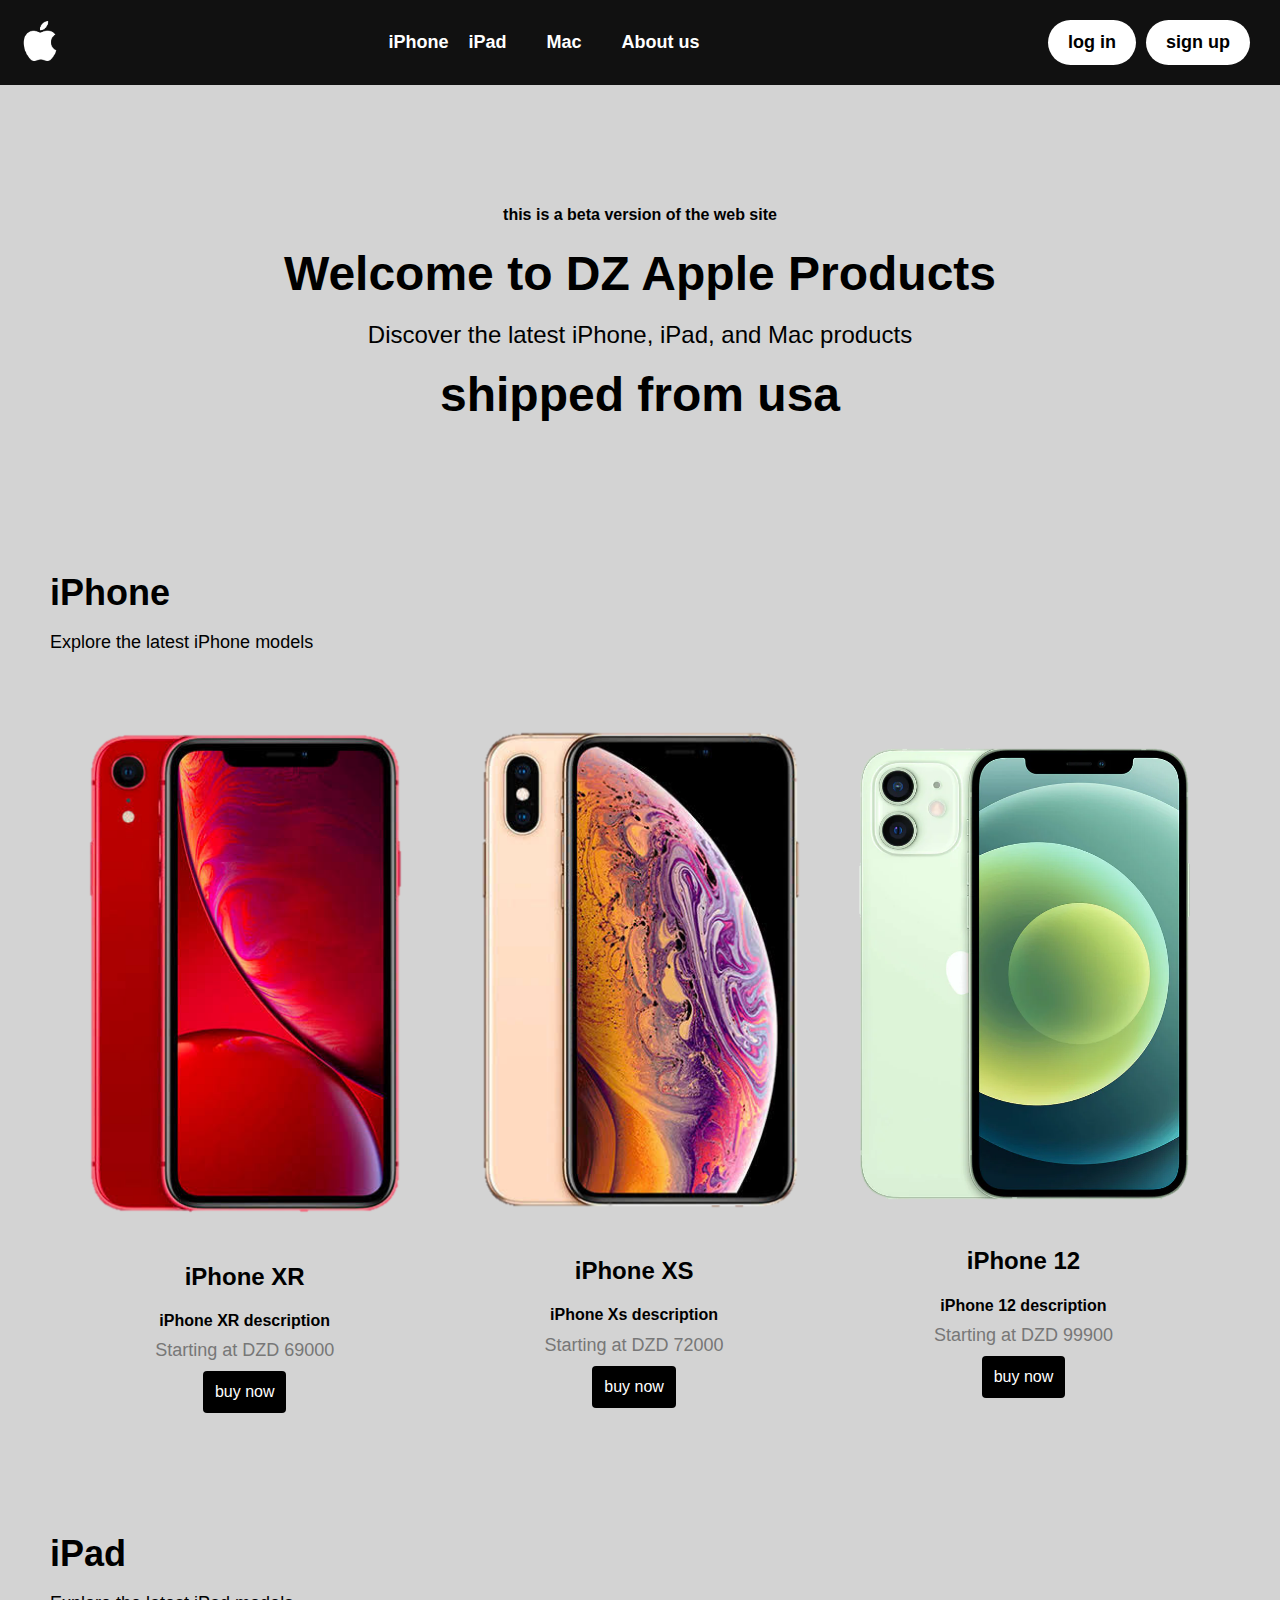
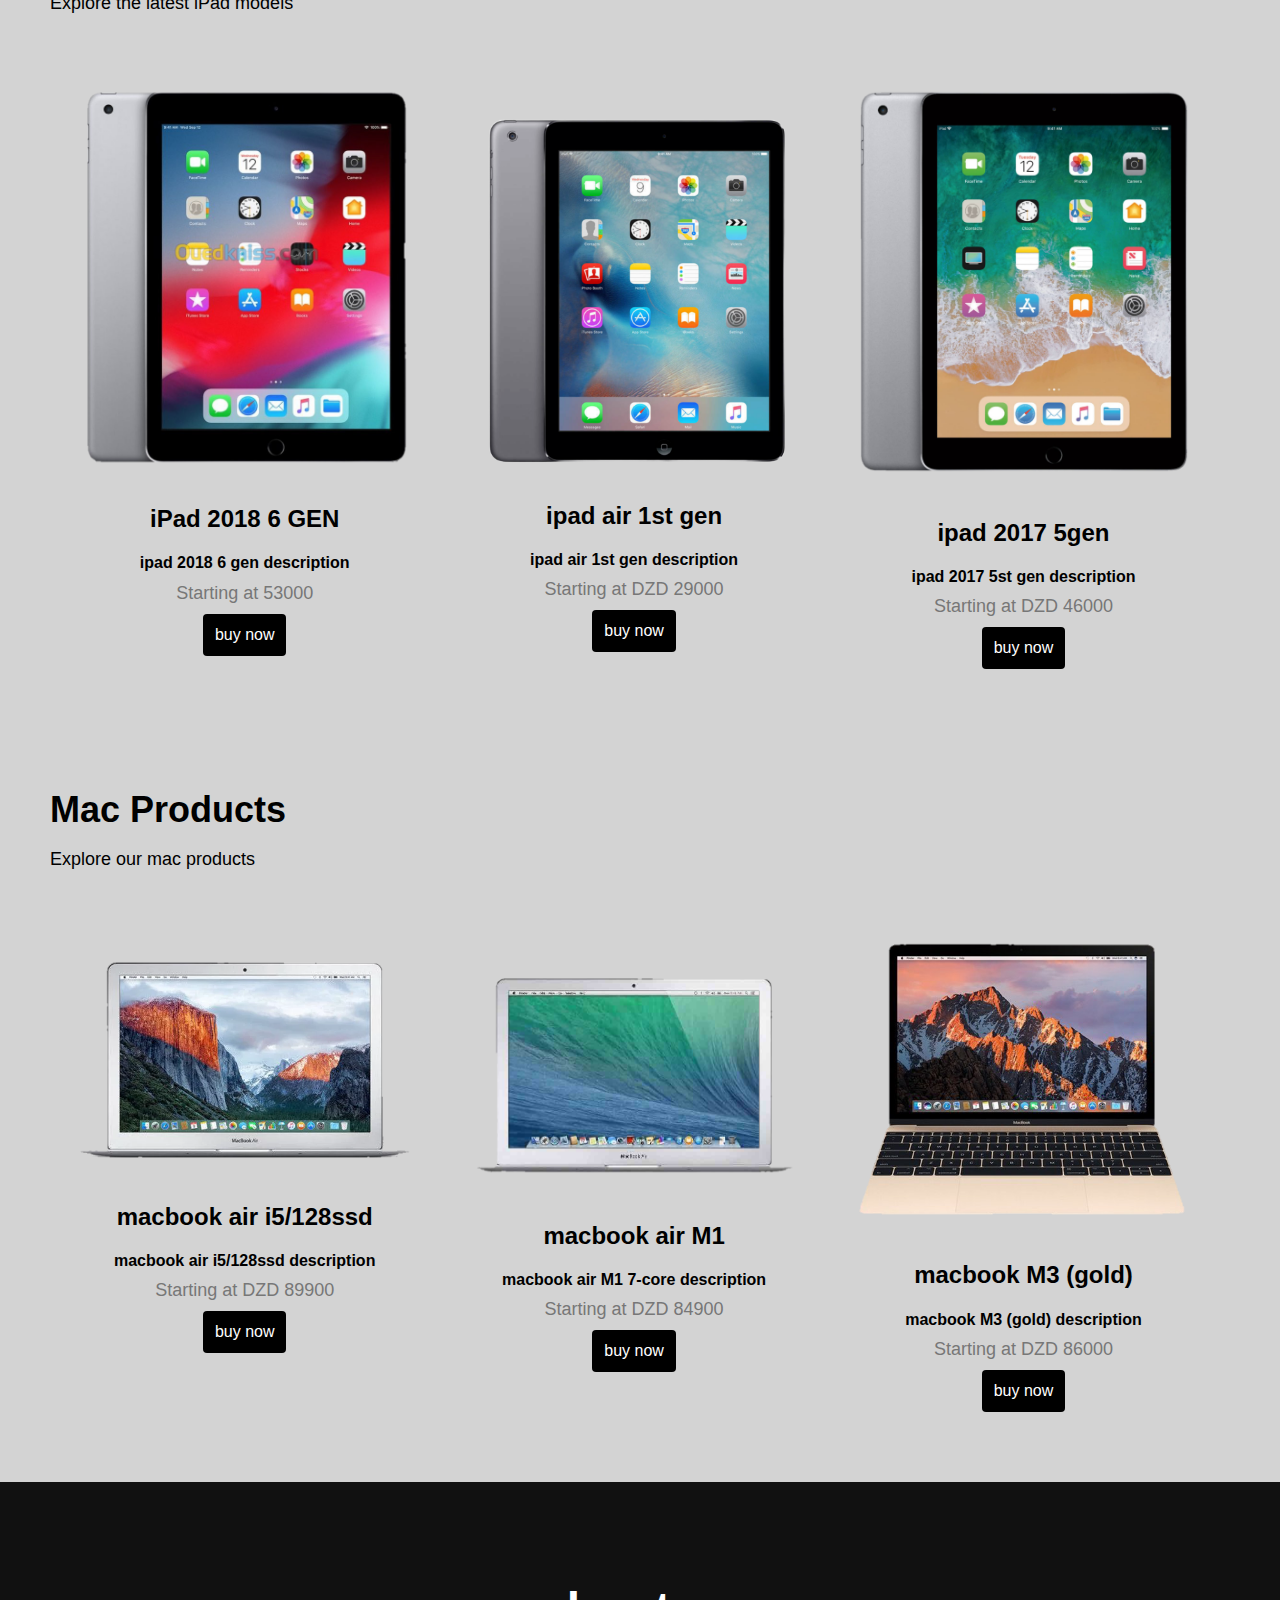
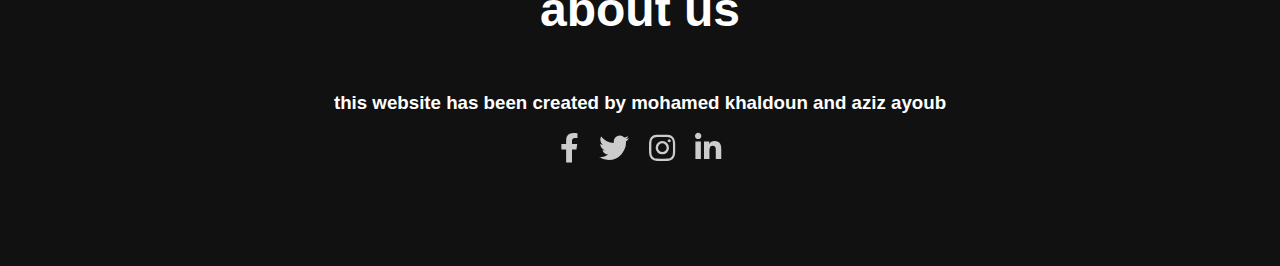
<file: index.html>
<!DOCTYPE html>
<html lang="en">

<head>
  <meta name="color-scheme" content="light">
  <meta charset="UTF-8">
  <meta name="viewport" content="width=device-width, initial-scale=1.0">
  <title>Apple Products</title>
  <script src="C:\Users\mohamed pc\Desktop\New folder (2)\script.js"></script>
  <link rel="stylesheet" href="cssfile.css">
  
  <link rel="stylesheet" href="https://cdnjs.cloudflare.com/ajax/libs/font-awesome/5.15.2/css/all.min.css">

</head>

<body>
  <body>
  <header>
    <a href="#">
      <img src="R.png" alt="Apple logo">
    </a>
    <nav>
      <ul>
        <li><a href="#section1">iPhone</a></li>
        <li><a href="#section2">iPad</a><li>
          <li><a href="#section3">Mac</a><li>
            <li><a href="#section4">About us</a><li>
      </ul>
    </nav>
    <div>
      <button class="explore"><a href="login.html" style="color: #000;">log in</a></button>
      <button class="explore"><a href="sign up.html" style="color: #000;">sign up</a></button>
    </div>
  </header>
  <main>
    <section class="hero">
      <h4>this is a beta version of the web site </h4>
      <h1>Welcome to DZ Apple Products</h1>
      <p>Discover the latest iPhone, iPad, and Mac products</p>
      <br>
      <h1>shipped from usa</h1>
    </section>
    <section id="section1">
    <section class="category">
      
      <h2>iPhone</h2>
      <p>Explore the latest iPhone models</p>
      <ul>
        <li>
          <a href="#">
            <img src="xr.png"
              alt="iPhone XR">
            <h3>iPhone XR</h3>
            <h4>iPhone XR description</h4>
            <p>Starting at DZD 69000</p>
            <button class="buy"><a href="index2.html">buy now</a></button>
          </a>
        </li>
        <li>
          <a href="#">
            <img src="xs.png"
              alt="iPhone XS">
            <h3>iPhone XS</h3>
            <h4>iPhone Xs description</h4>
            <p>Starting at DZD 72000</p>
            <button class="buy"><a href="iphone xs.html">buy now</a></button>
          </a>
        </li>
        <li>
          <a href="#">
            <br>
            <img src="12.png"
              alt="iPhone 12">
            <h3>iPhone 12</h3>
            <h4>iPhone 12 description</h4>
            <p>Starting at DZD 99900</p>
            <button class="buy"><a href="iphone 12.html">buy now</a></button>
          </a>
        </li>
      </ul>
    </section>
  </section>
  <section id="section2">
    <section class="category">
      <h2>iPad</h2>
      <p>Explore the latest iPad models</p>
      <ul>
        <li>
          <a href="#">
            <img src="ipad 6.png"
              alt="iPad 2018 6 GEN">
            <h3>iPad 2018 6 GEN</h3>
            <h4>ipad 2018 6 gen description</h4>
            <p>Starting at 53000</p>
            <button class="buy"><a href="ipad 2018.html">buy now</a></button>
          </a>
        </li>
       <li>
          <a href="#">
              <br>
              <br>

            <img src="ipad 1.png"
              alt="ipad air 1st gen ">
            <h3>ipad air 1st gen</h3>
            <h4>ipad air 1st gen description</h4>
            <p>Starting at DZD 29000</p>
            <button class="buy"><a href="ipad 1.html">buy now</a></button>
          </a>
        </li>
           <li>
          <a href="#">
            <img src="ipad 5.png"
              alt="ipad 2017 5st gen ">
            <h3>ipad 2017 5gen</h3>
            <h4>ipad 2017 5st gen description</h4>
            <p>Starting at DZD 46000</p>
            <button class="buy"><a href="ipad 5.html">buy now</a></button>
          </a>
        </li>
      </ul>
    </section>
  </section>
  <section id="section3">
<section class="category">
      <h2>Mac Products</h2>
      <p>Explore our mac products</p>
      <ul>
        <li>
          <a href="#">
            <br>
            
            <img src="mac1.png"
              alt="macbook air i5/128ssd">
            <h3>macbook air i5/128ssd</h3>
            <h4>macbook air i5/128ssd description</h4>
            <p>Starting at DZD 89900</p>
            <button class="buy"><a href="mac 1.html">buy now</a></button>
          </a>
        </li>
        <li>
          <a href="#">
            <br>
            <br>
            <img src="mac2.png"
              alt="macbook air i7 2.2GHz">
            <h3>macbook air M1</h3>
            <h4>macbook air M1 7-core description</h4>
            <p>Starting at DZD 84900</p>
            <button class="buy"><a href="mac 2.html">buy now</a></button>
          </a>
        </li>
        <li>
          <a href="#">
            <img src="mac3.png"
              alt="macbook M3 (gold)">
            <h3>macbook M3 (gold)</h3>
            <h4>macbook M3 (gold) description</h4>
            <p>Starting at DZD 86000</p>
            <button class="buy"><a href="mac 3.html">buy now</a></button>
          </a>
        </li>
      </ul>
    </section>
  </section>
    <section id="section4">
      <footer>
      <section class="hero" style="color :white;">
      <h1>about us</h1>
      <br>
      <br>
      <h3>this website has been created by mohamed khaldoun and aziz ayoub</h3>



      
    <div class="social-icons" style="filter: invert(1);">
      <a href="https://www.facebook.com" class="social-icon"><i class="fab fa-facebook-f"></i></a>
      <a href="https://www.twitter.com" class="social-icon"><i class="fab fa-twitter"></i></a>
      <a href="https://www.instagram.com" class="social-icon"><i class="fab fa-instagram"></i></a>
      <a href="https://www.linkedin.com" class="social-icon"><i class="fab fa-linkedin-in"></i></a>
  </div></section>
</footer>
    </section>
    </main>
  

          </body>
</html>
</file>
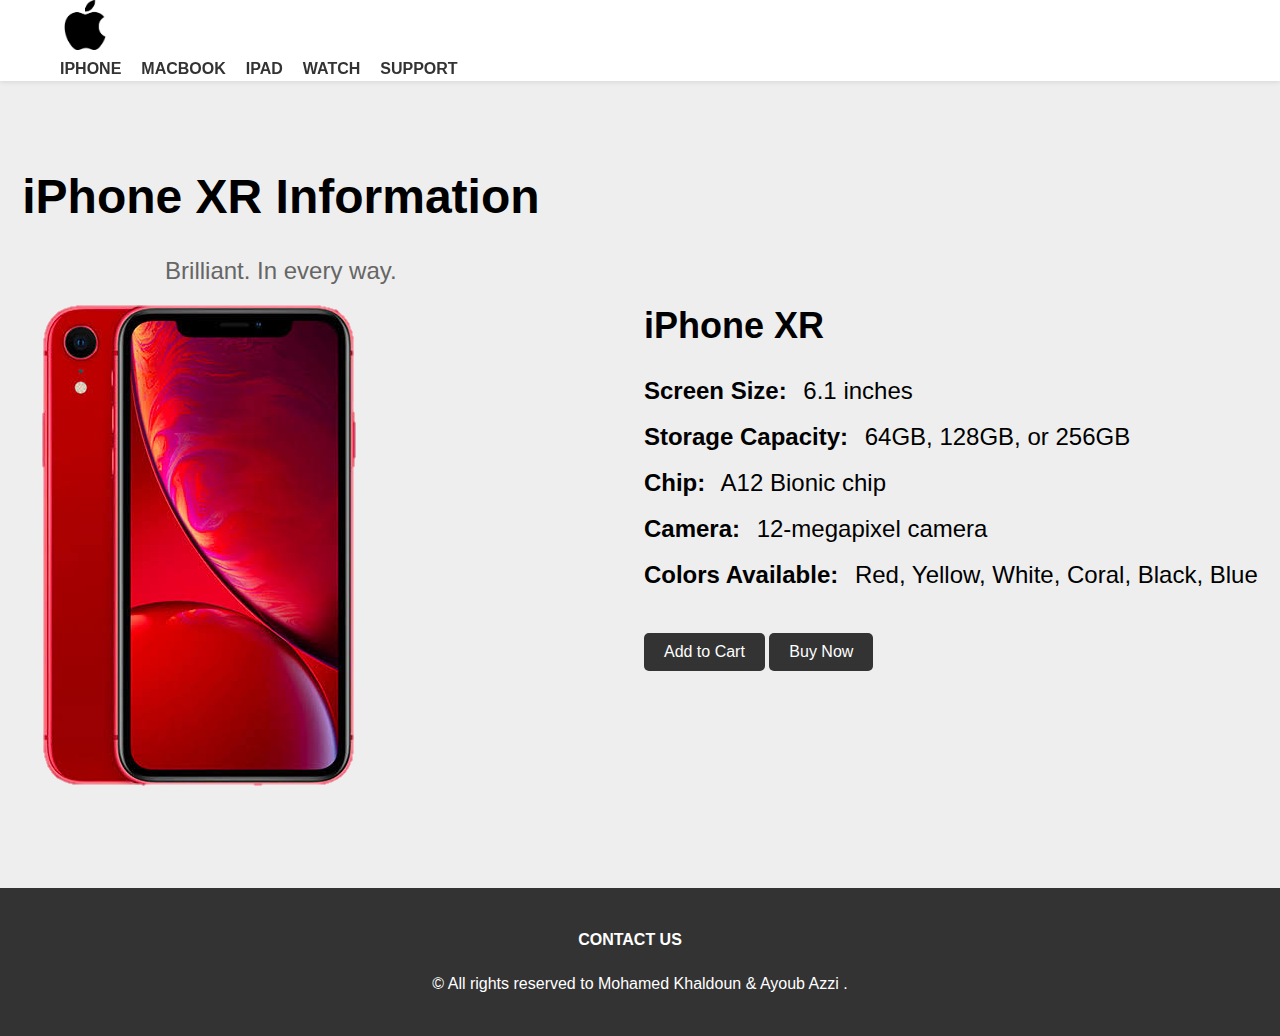
<file: index2.html>
<!DOCTYPE html>
<html lang="en">
<head>
	<meta charset="UTF-8">
	<meta name="viewport" content="width=device-width, initial-scale=1.0">
	<title>iPhone XR Information</title>
	<link rel="stylesheet" href="index3.css">
</head>
<body>
	<header>
		<div class="container">
			<div class="logo">
				<img src="R.png" alt="Apple logo" style="filter: invert(1);">
			</div>
			<nav>
				<ul>
					<li><a href="#">iPhone</a></li>
					<li><a href="#">MacBook</a></li>
					<li><a href="#">iPad</a></li>
					<li><a href="#">Watch</a></li>
					<li><a href="#">Support</a></li>
				</ul>
			</nav>
		</div>
	</header>

	<main>
		<section class="hero">
			<div class="container">
				<div class="hero-text">
					<h1>iPhone XR Information</h1>
					<p>Brilliant. In every way.</p>
				</div>
				<div class="hero-image">
					<img src="xr.png" alt="iPhone XR">
				</div>
			</div>
		

		
			<div class="container">
				<div class="specs-text">
					<h2>iPhone XR</h2>
					<ul>
						<li><span>Screen Size:</span> 6.1 inches</li>
						<li><span>Storage Capacity:</span> 64GB, 128GB, or 256GB</li>
						<li><span>Chip:</span> A12 Bionic chip</li>
						<li><span>Camera:</span> 12-megapixel camera</li>
						<li><span>Colors Available:</span> Red, Yellow, White, Coral, Black, Blue</li>
					</ul>
					<div class="button-container">
						<button>Add to Cart</button>
						<button>Buy Now</button>
					</div>
				</div>
				
			</div>
		</section>
	</main>

	<footer>
		<div class="container">
			<nav>
				<ul>
					<li><a href="#">Contact Us</a></li>
				</ul>
			</nav>
			<p>&copy; All rights reserved to Mohamed  Khaldoun & 	Ayoub Azzi .</p>
		</div>
	</footer>
</body>
</html>
</file>
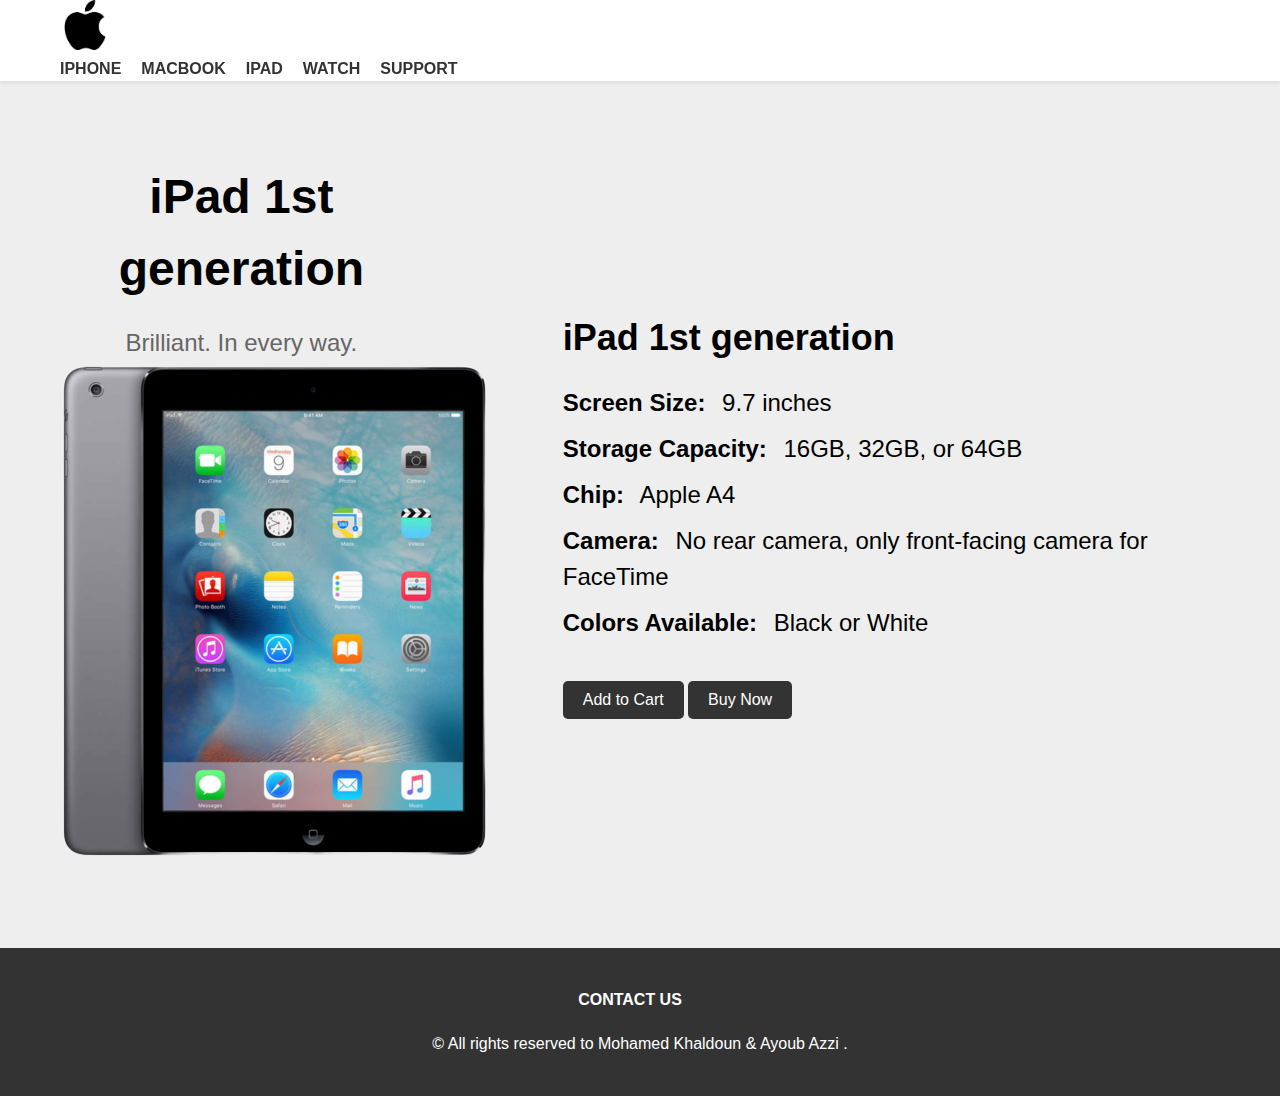
<file: ipad 1.html>
<!DOCTYPE html>
<html lang="en">
<head>
	<meta charset="UTF-8">
	<meta name="viewport" content="width=device-width, initial-scale=1.0">
	<title>iPhone 12 Information</title>
	<link rel="stylesheet" href="index3.css">
</head>
<body>
	<header>
		<div class="container">
			<div class="logo">
				<img src="R.png" alt="Apple logo" style="filter: invert(1);">
			</div>
			<nav>
				<ul>
					<li><a href="#">iPhone</a></li>
					<li><a href="#">MacBook</a></li>
					<li><a href="#">iPad</a></li>
					<li><a href="#">Watch</a></li>
					<li><a href="#">Support</a></li>
				</ul>
			</nav>
		</div>
	</header>

	<main>
		<section class="hero">
			<div class="container">
				<div class="hero-text">
					<h1>iPad 1st generation</h1>
					<p>Brilliant. In every way.</p>
				</div>
				<div class="hero-image">
					<img src="ipad 1.png" alt="iPhone XR">
				</div>
			</div>
		

		
			<div class="container">
				<div class="specs-text">
					<h2>iPad 1st generation</h2>
			<ul>
				<li><span>Screen Size:</span> 9.7 inches</li>
				<li><span>Storage Capacity:</span> 16GB, 32GB, or 64GB</li>
				<li><span>Chip:</span> Apple A4</li>
				<li><span>Camera:</span> No rear camera, only front-facing camera for FaceTime</li>
				<li><span>Colors Available:</span> Black or White</li>
			</ul>
					<div class="button-container">
						<button>Add to Cart</button>
						<button>Buy Now</button>
					</div>
				</div>
				
			</div>
		</section>
	</main>

	<footer>
		<div class="container">
			<nav>
				<ul>
					<li><a href="#">Contact Us</a></li>
				</ul>
			</nav>
			<p>&copy; All rights reserved to Mohamed  Khaldoun & 	Ayoub Azzi .</p>
		</div>
	</footer>
</body>
</html>
</file>
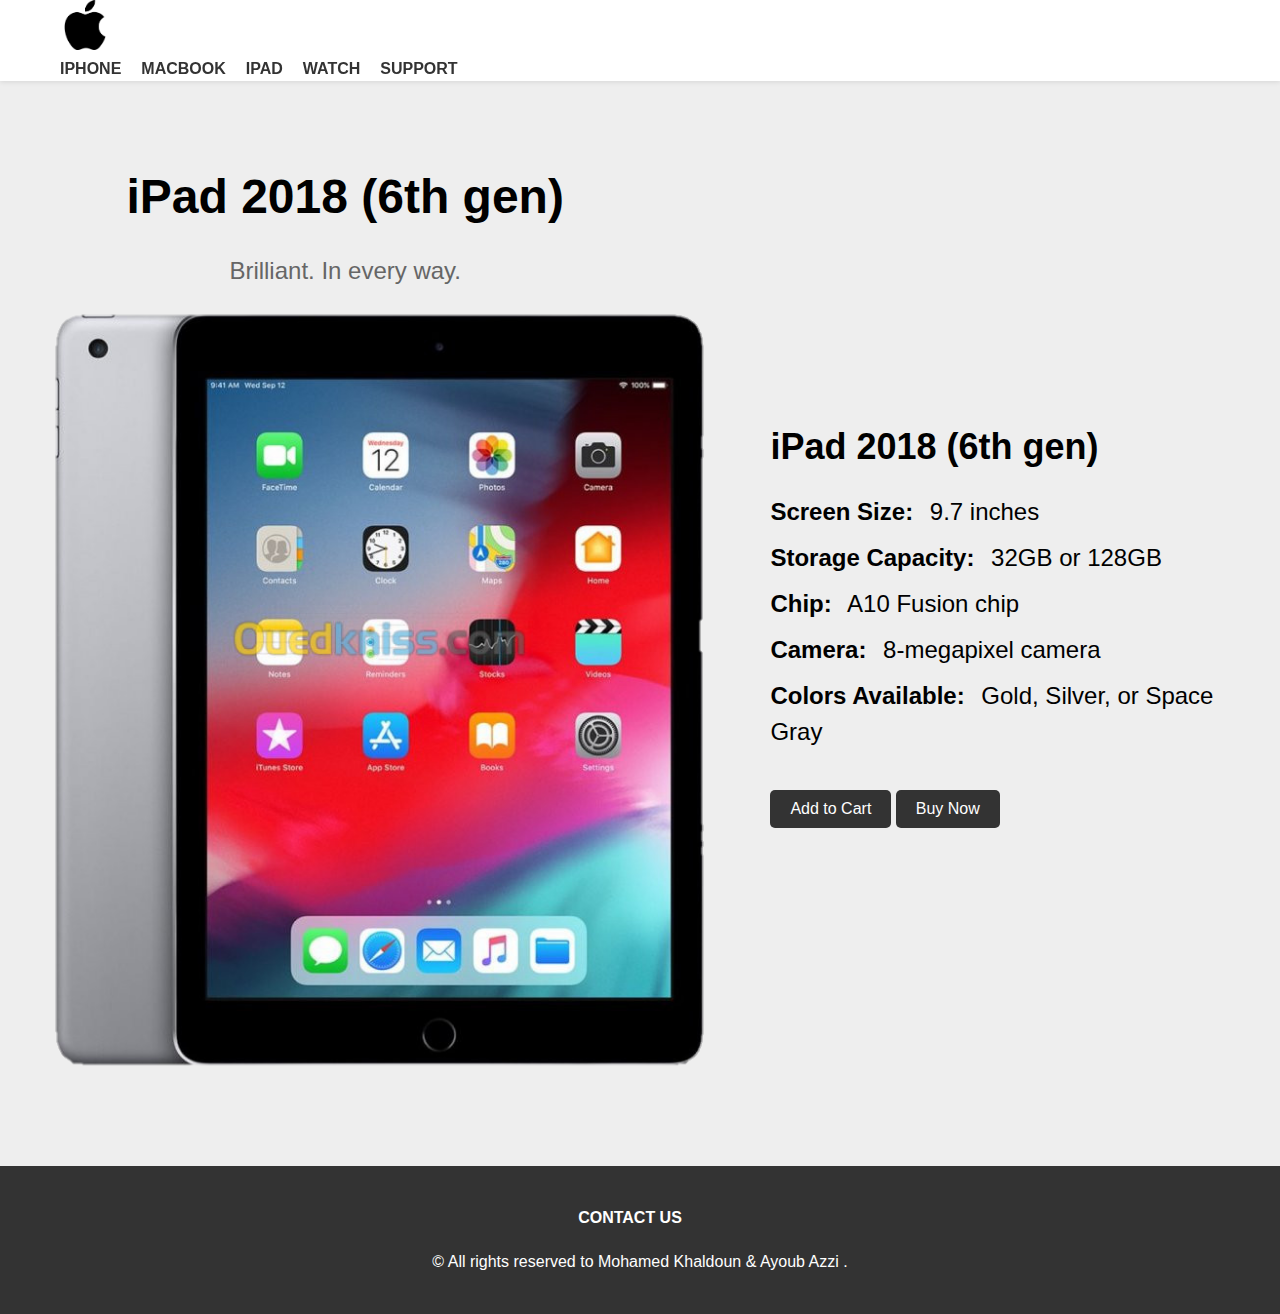
<file: ipad 2018.html>
<!DOCTYPE html>
<html lang="en">
<head>
	<meta charset="UTF-8">
	<meta name="viewport" content="width=device-width, initial-scale=1.0">
	<title>iPhone 12 Information</title>
	<link rel="stylesheet" href="index3.css">
</head>
<body>
	<header>
		<div class="container">
			<div class="logo">
				<img src="R.png" alt="Apple logo" style="filter: invert(1);">
			</div>
			<nav>
				<ul>
					<li><a href="#">iPhone</a></li>
					<li><a href="#">MacBook</a></li>
					<li><a href="#">iPad</a></li>
					<li><a href="#">Watch</a></li>
					<li><a href="#">Support</a></li>
				</ul>
			</nav>
		</div>
	</header>

	<main>
		<section class="hero">
			<div class="container">
				<div class="hero-text">
					<h1>iPad 2018 (6th gen)</h1>
					<p>Brilliant. In every way.</p>
				</div>
				<div class="hero-image">
					<img src="ipad 6.png" alt="iPhone XR">
				</div>
			</div>
		

		
			<div class="container">
				<div class="specs-text">
					<h2>iPad 2018 (6th gen)</h2>
					<ul>
						<li><span>Screen Size:</span> 9.7 inches</li>
						<li><span>Storage Capacity:</span> 32GB or 128GB</li>
						<li><span>Chip:</span> A10 Fusion chip</li>
						<li><span>Camera:</span> 8-megapixel camera</li>
						<li><span>Colors Available:</span> Gold, Silver, or Space Gray</li>
					</ul>
					<div class="button-container">
						<button>Add to Cart</button>
						<button>Buy Now</button>
					</div>
				</div>
				
			</div>
		</section>
	</main>

	<footer>
		<div class="container">
			<nav>
				<ul>
					<li><a href="#">Contact Us</a></li>
				</ul>
			</nav>
			<p>&copy; All rights reserved to Mohamed  Khaldoun & 	Ayoub Azzi .</p>
		</div>
	</footer>
</body>
</html>
</file>
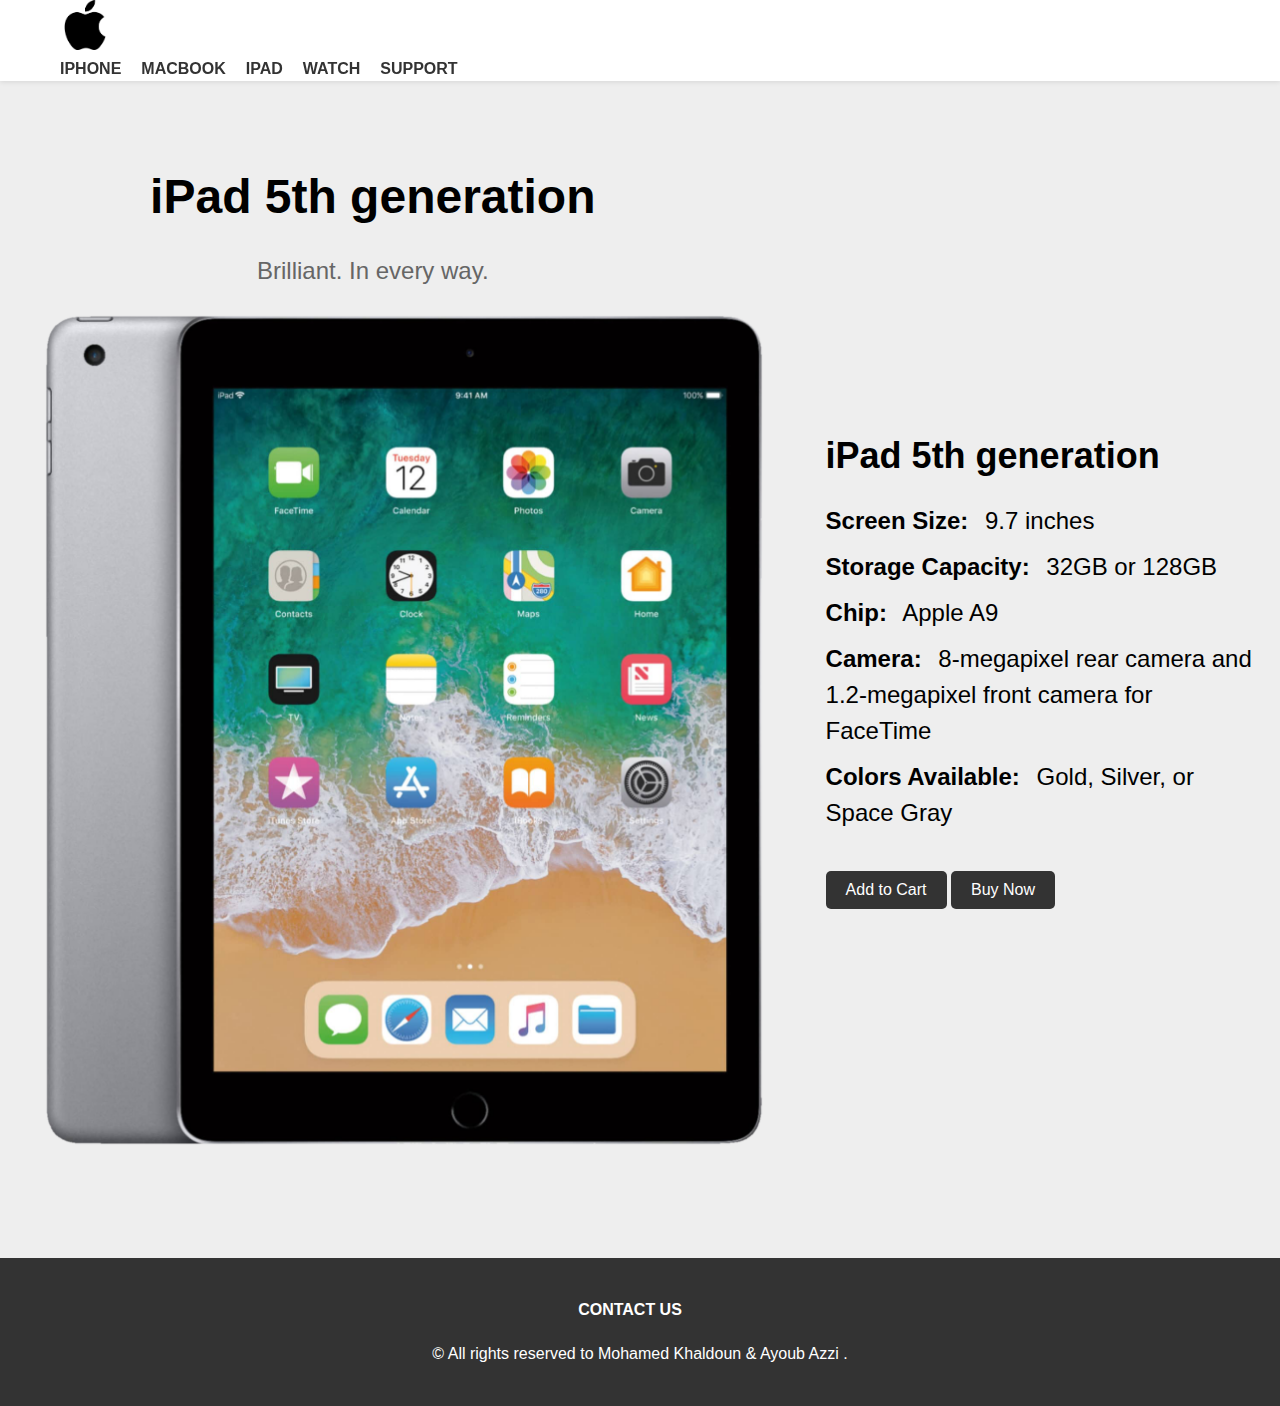
<file: ipad 5.html>
<!DOCTYPE html>
<html lang="en">
<head>
	<meta charset="UTF-8">
	<meta name="viewport" content="width=device-width, initial-scale=1.0">
	<title>iPad 5</title>
	<link rel="stylesheet" href="index3.css">
</head>
<body>
	<header>
		<div class="container">
			<div class="logo">
				<img src="R.png" alt="Apple logo" style="filter: invert(1);">
			</div>
			<nav>
				<ul>
					<li><a href="#">iPhone</a></li>
					<li><a href="#">MacBook</a></li>
					<li><a href="#">iPad</a></li>
					<li><a href="#">Watch</a></li>
					<li><a href="#">Support</a></li>
				</ul>
			</nav>
		</div>
	</header>

	<main>
		<section class="hero">
			<div class="container">
				<div class="hero-text">
					<h1>iPad 5th generation</h1>
					<p>Brilliant. In every way.</p>
				</div>
				<div class="hero-image">
					<img src="ipad 5.png" alt="iPhone XR">
				</div>
			</div>
		

		
			<div class="container">
				<div class="specs-text">
					<h2>iPad 5th generation</h2>
			<ul>
				<li><span>Screen Size:</span> 9.7 inches</li>
				<li><span>Storage Capacity:</span> 32GB or 128GB</li>
				<li><span>Chip:</span> Apple A9</li>
				<li><span>Camera:</span> 8-megapixel rear camera and 1.2-megapixel front camera for FaceTime</li>
				<li><span>Colors Available:</span> Gold, Silver, or Space Gray</li>
			</ul>
					<div class="button-container">
						<button>Add to Cart</button>
						<button>Buy Now</button>
					</div>
				</div>
				
			</div>
		</section>
	</main>

	<footer>
		<div class="container">
			<nav>
				<ul>
					<li><a href="#">Contact Us</a></li>
				</ul>
			</nav>
			<p>&copy; All rights reserved to Mohamed  Khaldoun & 	Ayoub Azzi .</p>
		</div>
	</footer>
</body>
</html>
</file>
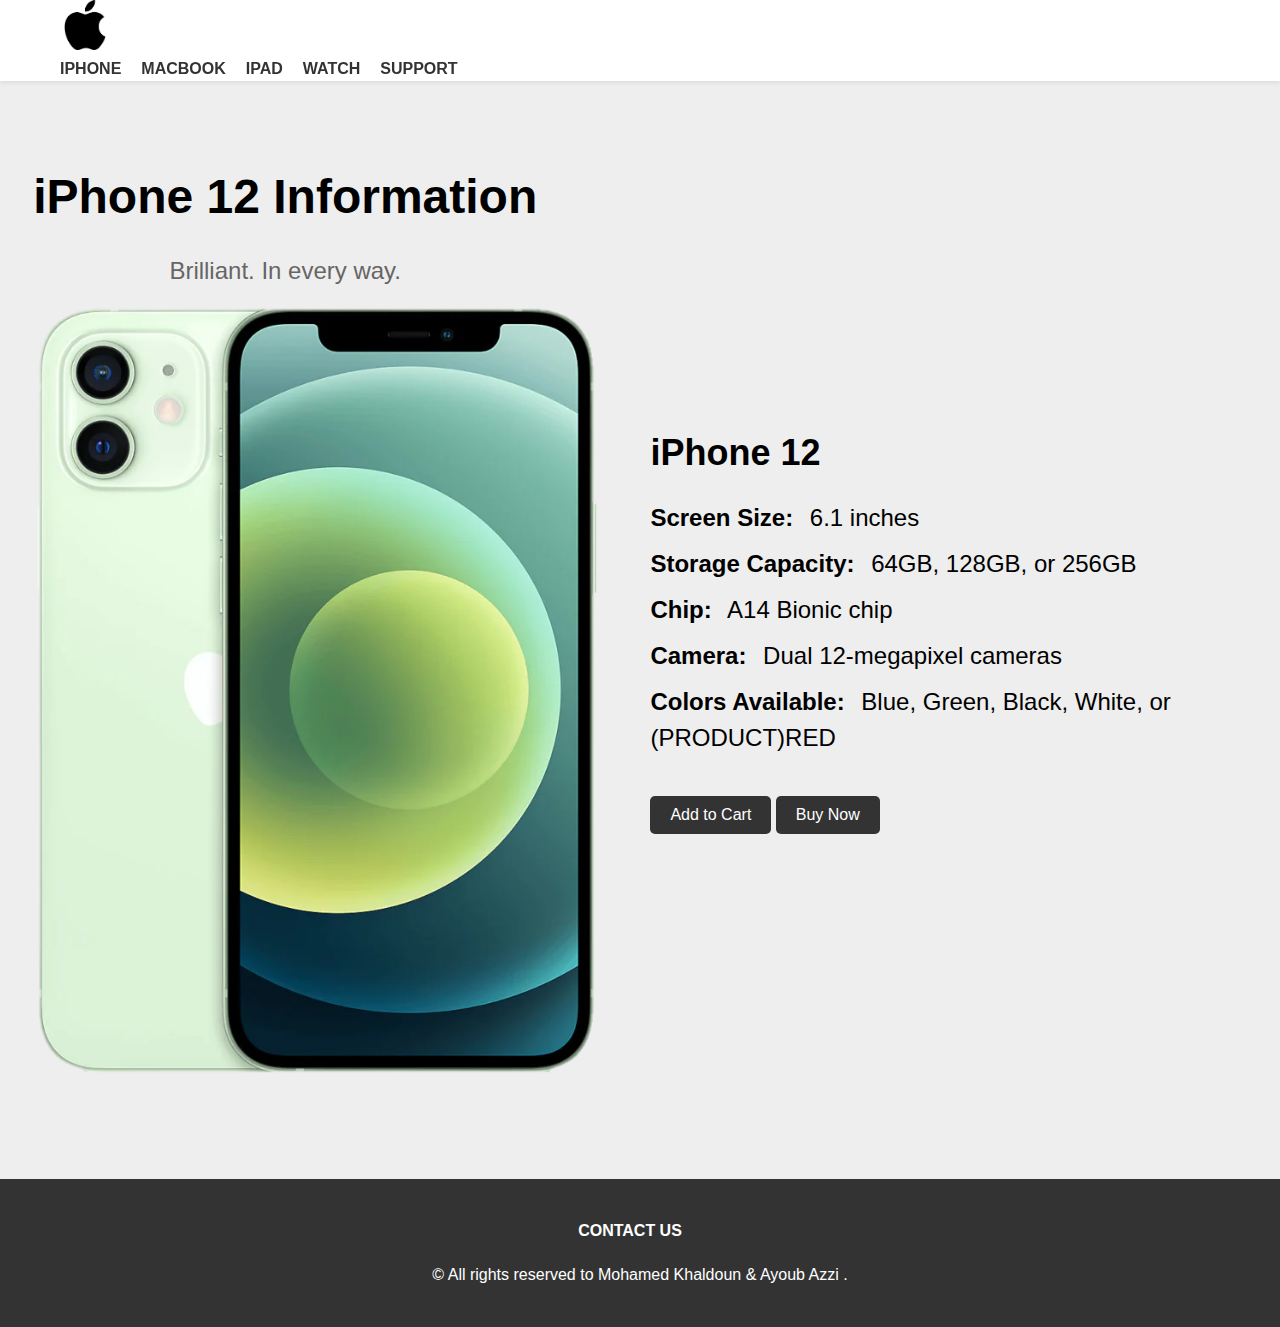
<file: iphone 12.html>
<!DOCTYPE html>
<html lang="en">
<head>
	<meta charset="UTF-8">
	<meta name="viewport" content="width=device-width, initial-scale=1.0">
	<title>iPhone 12 Information</title>
	<link rel="stylesheet" href="index3.css">
</head>
<body>
	<header>
		<div class="container">
			<div class="logo">
				<img src="R.png" alt="Apple logo" style="filter: invert(1);">
			</div>
			<nav>
				<ul>
					<li><a href="#">iPhone</a></li>
					<li><a href="#">MacBook</a></li>
					<li><a href="#">iPad</a></li>
					<li><a href="#">Watch</a></li>
					<li><a href="#">Support</a></li>
				</ul>
			</nav>
		</div>
	</header>

	<main>
		<section class="hero">
			<div class="container">
				<div class="hero-text">
					<h1>iPhone 12 Information</h1>
					<p>Brilliant. In every way.</p>
				</div>
				<div class="hero-image">
					<img src="12.png" alt="iPhone XR">
				</div>
			</div>
		

		
			<div class="container">
				<div class="specs-text">
					<h2>iPhone 12</h2>
					<ul>
						<li><span>Screen Size:</span> 6.1 inches</li>
						<li><span>Storage Capacity:</span> 64GB, 128GB, or 256GB</li>
						<li><span>Chip:</span> A14 Bionic chip</li>
						<li><span>Camera:</span> Dual 12-megapixel cameras</li>
						<li><span>Colors Available:</span> Blue, Green, Black, White, or (PRODUCT)RED</li>
					</ul>
					<div class="button-container">
						<button>Add to Cart</button>
						<button>Buy Now</button>
					</div>
				</div>
				
			</div>
		</section>
	</main>

	<footer>
		<div class="container">
			<nav>
				<ul>
					<li><a href="#">Contact Us</a></li>
				</ul>
			</nav>
			<p>&copy; All rights reserved to Mohamed  Khaldoun & 	Ayoub Azzi .</p>
		</div>
	</footer>
</body>
</html>
</file>
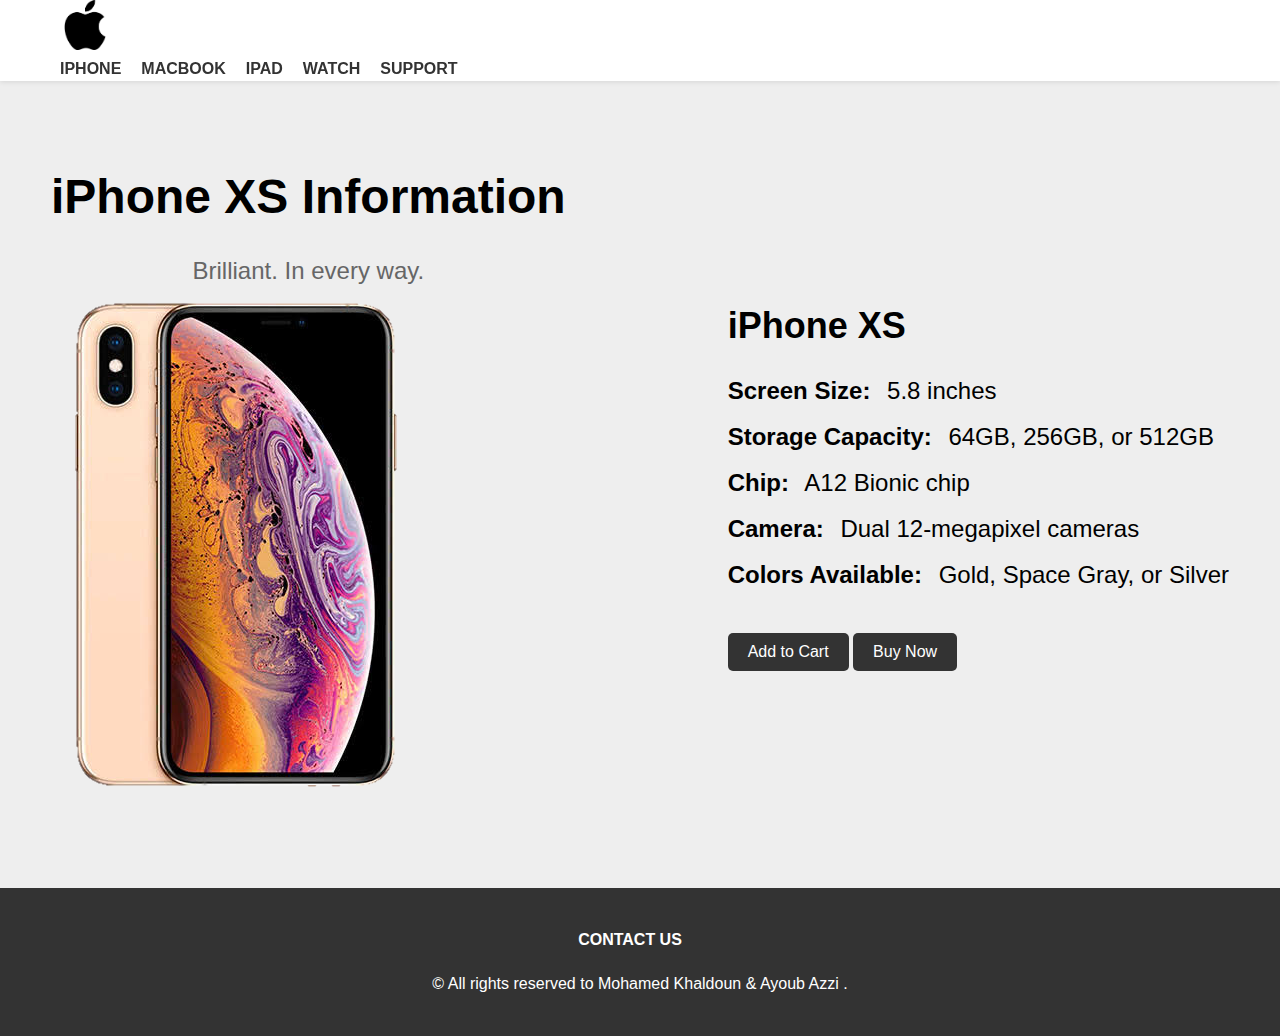
<file: iphone xs.html>
<!DOCTYPE html>
<html lang="en">
<head>
	<meta charset="UTF-8">
	<meta name="viewport" content="width=device-width, initial-scale=1.0">
	<title>iPhone XR Information</title>
	<link rel="stylesheet" href="index3.css">
</head>
<body>
	<header>
		<div class="container">
			<div class="logo">
				<img src="R.png" alt="Apple logo" style="filter: invert(1);">
			</div>
			<nav>
				<ul>
					<li><a href="#">iPhone</a></li>
					<li><a href="#">MacBook</a></li>
					<li><a href="#">iPad</a></li>
					<li><a href="#">Watch</a></li>
					<li><a href="#">Support</a></li>
				</ul>
			</nav>
		</div>
	</header>

	<main>
		<section class="hero">
			<div class="container">
				<div class="hero-text">
					<h1>iPhone XS Information</h1>
					<p>Brilliant. In every way.</p>
				</div>
				<div class="hero-image">
					<img src="xs.png" alt="iPhone XR">
				</div>
			</div>
		

		
			<div class="container">
				<div class="specs-text">
					<h2>iPhone XS</h2>
					<ul>
						<li><span>Screen Size:</span> 5.8 inches</li>
						<li><span>Storage Capacity:</span> 64GB, 256GB, or 512GB</li>
						<li><span>Chip:</span> A12 Bionic chip</li>
						<li><span>Camera:</span> Dual 12-megapixel cameras</li>
						<li><span>Colors Available:</span> Gold, Space Gray, or Silver</li>
					</ul>
					<div class="button-container">
						<button>Add to Cart</button>
						<button>Buy Now</button>
					</div>
				</div>
				
			</div>
		</section>
	</main>

	<footer>
		<div class="container">
			<nav>
				<ul>
					<li><a href="#">Contact Us</a></li>
				</ul>
			</nav>
			<p>&copy; All rights reserved to Mohamed  Khaldoun & 	Ayoub Azzi .</p>
		</div>
	</footer>
</body>
</html>
</file>
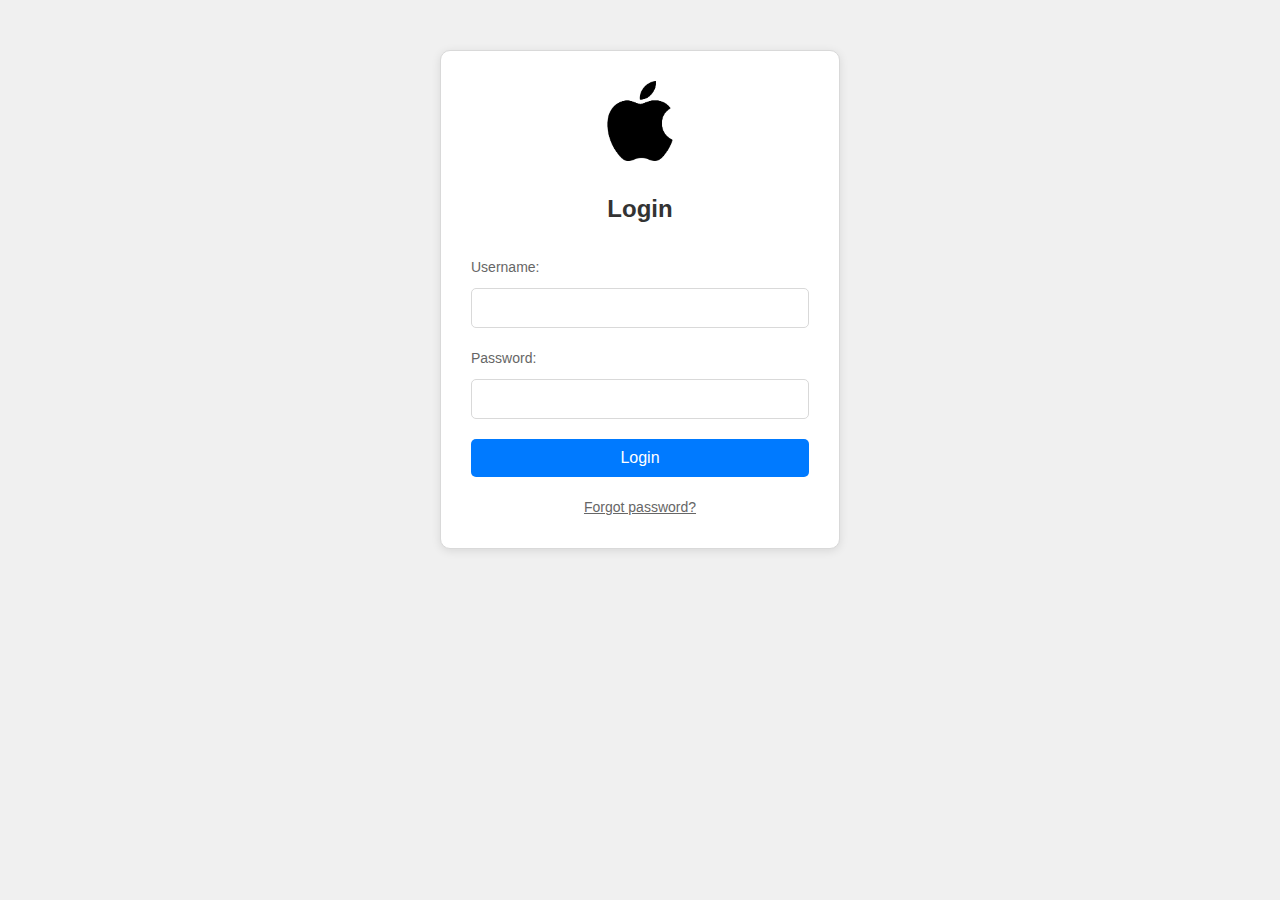
<file: login.html>
<!DOCTYPE html>
<html lang="en">
  <head>
    <meta charset="UTF-8">
    <title>Apple-style Login Form</title>
    <link rel="stylesheet" href="login.css">
  </head>
  <body>
    <div class="login-wrapper">
      <div class="login-icon-wrapper">
        <img src="R.png" alt="Apple logo" class="login-icon" style="filter: invert(1);"">
      </div>
      <h1>Login</h1>
      <form>
        <label for="username">Username:</label>
        <input type="text" id="username" name="username" required>
        <label for="password">Password:</label>
        <input type="password" id="password" name="password" required>
        <button type="submit">Login</button>
      </form>
      <div class="login-footer">
        
        <span>Forgot password?</span>
      </div>
    </div>
  </body>
</html>
</file>
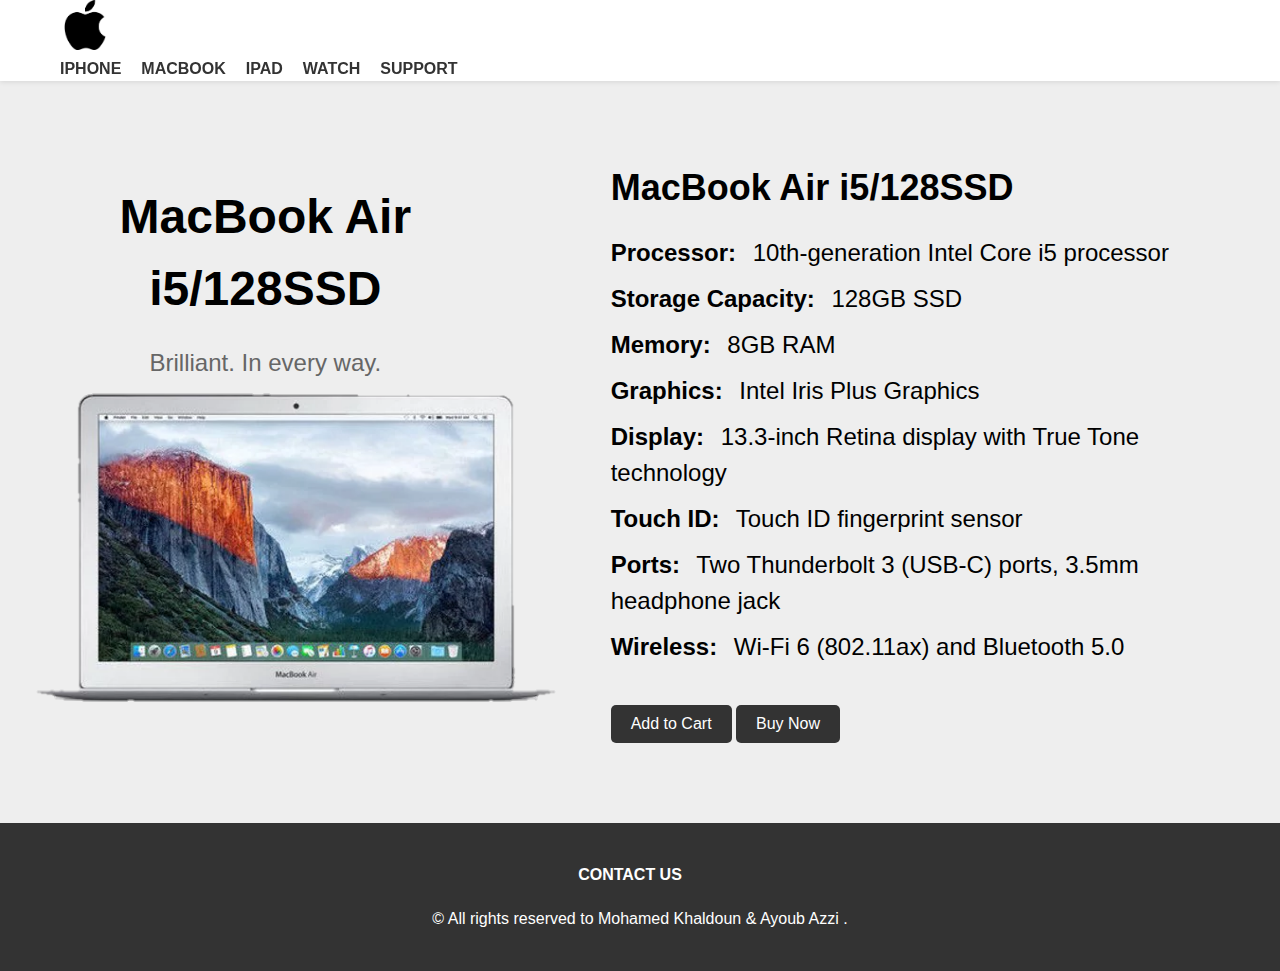
<file: mac 1.html>
<!DOCTYPE html>
<html lang="en">
<head>
	<meta charset="UTF-8">
	<meta name="viewport" content="width=device-width, initial-scale=1.0">
	<title>MacBook Air i5/128SSD</title>
	<link rel="stylesheet" href="index3.css">
</head>
<body>
	<header>
		<div class="container">
			<div class="logo">
				<img src="R.png" alt="Apple logo" style="filter: invert(1);">
			</div>
			<nav>
				<ul>
					<li><a href="#">iPhone</a></li>
					<li><a href="#">MacBook</a></li>
					<li><a href="#">iPad</a></li>
					<li><a href="#">Watch</a></li>
					<li><a href="#">Support</a></li>
				</ul>
			</nav>
		</div>
	</header>

	<main>
		<section class="hero">
			<div class="container">
				<div class="hero-text">
					<h1>MacBook Air i5/128SSD</h1>
					<p>Brilliant. In every way.</p>
				</div>
				<div class="hero-image">
					<img src="mac1.png" alt="iPhone XR">
				</div>
			</div>
		

		
			<div class="container">
				<div class="specs-text">
					<h2>MacBook Air i5/128SSD</h2>
			<ul>
				<li><span>Processor:</span> 10th-generation Intel Core i5 processor</li>
				<li><span>Storage Capacity:</span> 128GB SSD</li>
				<li><span>Memory:</span> 8GB RAM</li>
				<li><span>Graphics:</span> Intel Iris Plus Graphics</li>
				<li><span>Display:</span> 13.3-inch Retina display with True Tone technology</li>
				<li><span>Touch ID:</span> Touch ID fingerprint sensor</li>
				<li><span>Ports:</span> Two Thunderbolt 3 (USB-C) ports, 3.5mm headphone jack</li>
				<li><span>Wireless:</span> Wi-Fi 6 (802.11ax) and Bluetooth 5.0</li>
			</ul>
					<div class="button-container">
						<button>Add to Cart</button>
						<button>Buy Now</button>
					</div>
				</div>
				
			</div>
		</section>
	</main>

	<footer>
		<div class="container">
			<nav>
				<ul>
					<li><a href="#">Contact Us</a></li>
				</ul>
			</nav>
			<p>&copy; All rights reserved to Mohamed  Khaldoun & 	Ayoub Azzi .</p>
		</div>
	</footer>
</body>
</html>
</file>
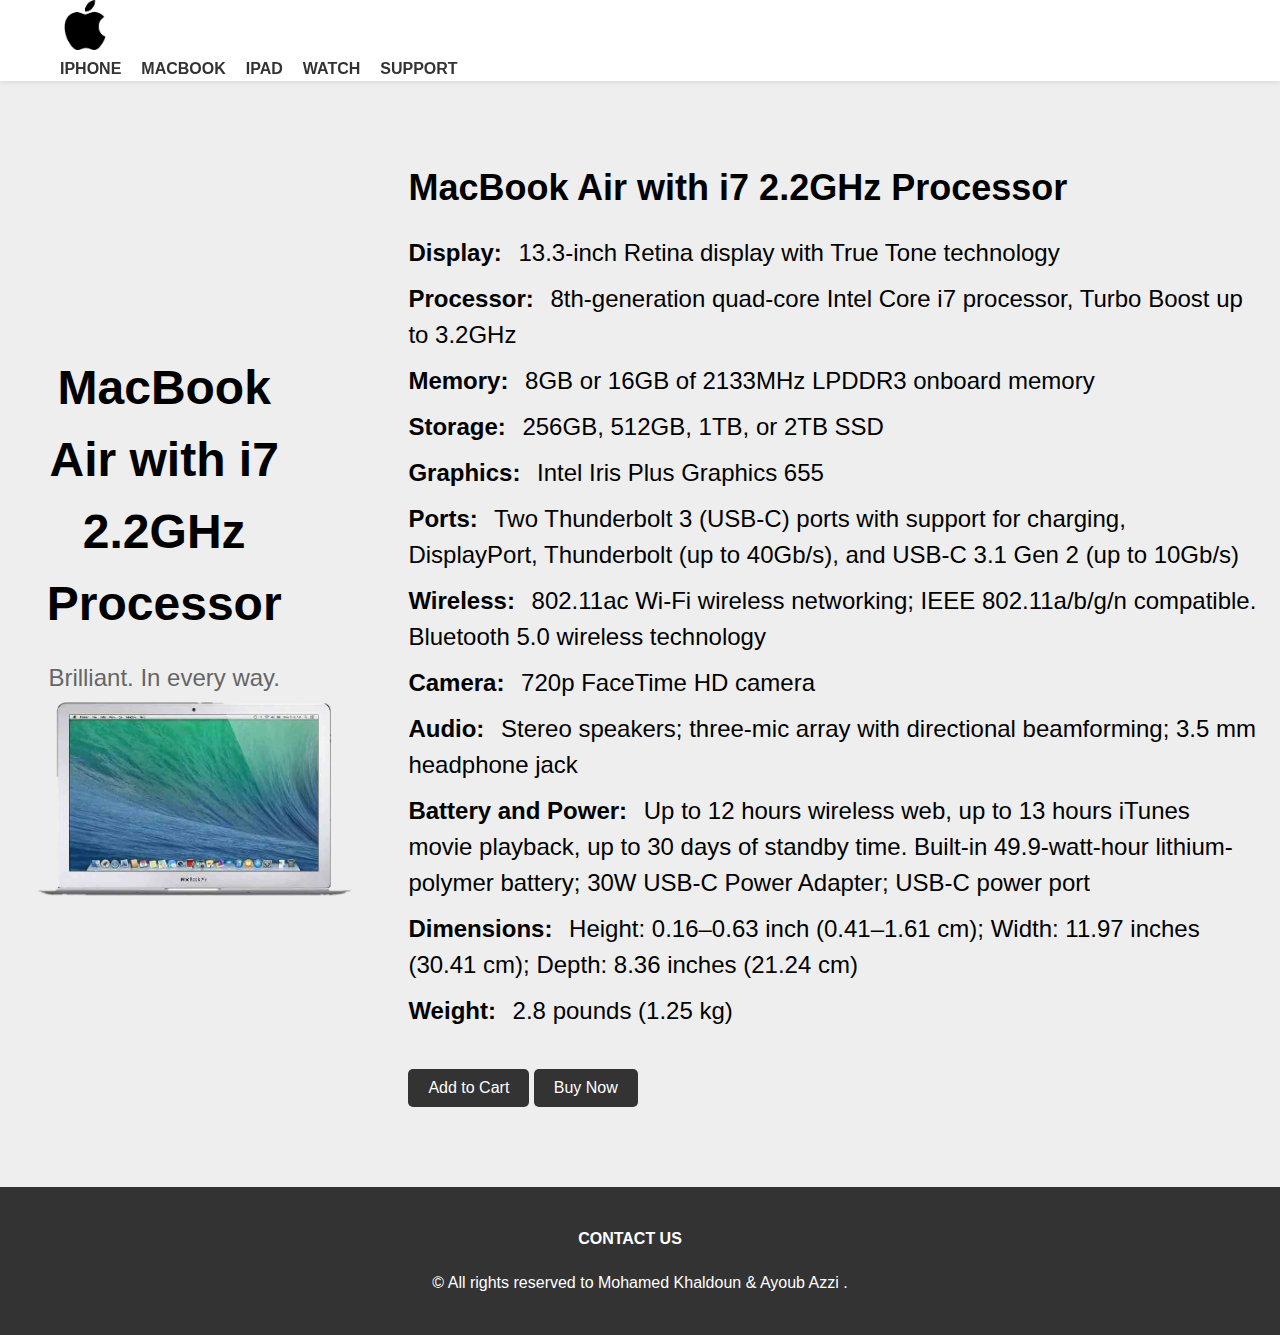
<file: mac 2.html>
<!DOCTYPE html>
<html lang="en">
<head>
	<meta charset="UTF-8">
	<meta name="viewport" content="width=device-width, initial-scale=1.0">
	<title>MacBook Air with i7 2.2GHz Processor</title>
	<link rel="stylesheet" href="index3.css">
</head>
<body>
	<header>
		<div class="container">
			<div class="logo">
				<img src="R.png" alt="Apple logo" style="filter: invert(1);">
			</div>
			<nav>
				<ul>
					<li><a href="#">iPhone</a></li>
					<li><a href="#">MacBook</a></li>
					<li><a href="#">iPad</a></li>
					<li><a href="#">Watch</a></li>
					<li><a href="#">Support</a></li>
				</ul>
			</nav>
		</div>
	</header>

	<main>
		<section class="hero">
			<div class="container">
				<div class="hero-text">
					<h1>MacBook Air with i7 2.2GHz Processor</h1>
					<p>Brilliant. In every way.</p>
				</div>
				<div class="hero-image">
					<img src="mac2.png" alt="iPhone XR">
				</div>
			</div>
		

		
			<div class="container">
				<div class="specs-text">
					<h2>MacBook Air with i7 2.2GHz Processor</h2>
			<ul>
				<li><span>Display:</span> 13.3-inch Retina display with True Tone technology</li>
				<li><span>Processor:</span> 8th-generation quad-core Intel Core i7 processor, Turbo Boost up to 3.2GHz</li>
				<li><span>Memory:</span> 8GB or 16GB of 2133MHz LPDDR3 onboard memory</li>
				<li><span>Storage:</span> 256GB, 512GB, 1TB, or 2TB SSD</li>
				<li><span>Graphics:</span> Intel Iris Plus Graphics 655</li>
				<li><span>Ports:</span> Two Thunderbolt 3 (USB-C) ports with support for charging, DisplayPort, Thunderbolt (up to 40Gb/s), and USB-C 3.1 Gen 2 (up to 10Gb/s)</li>
				<li><span>Wireless:</span> 802.11ac Wi-Fi wireless networking; IEEE 802.11a/b/g/n compatible. Bluetooth 5.0 wireless technology</li>
				<li><span>Camera:</span> 720p FaceTime HD camera</li>
				<li><span>Audio:</span> Stereo speakers; three-mic array with directional beamforming; 3.5 mm headphone jack</li>
				<li><span>Battery and Power:</span> Up to 12 hours wireless web, up to 13 hours iTunes movie playback, up to 30 days of standby time. Built-in 49.9-watt-hour lithium-polymer battery; 30W USB-C Power Adapter; USB-C power port</li>
				<li><span>Dimensions:</span> Height: 0.16–0.63 inch (0.41–1.61 cm); Width: 11.97 inches (30.41 cm); Depth: 8.36 inches (21.24 cm)</li>
				<li><span>Weight:</span> 2.8 pounds (1.25 kg)</li>
			</ul>
					<div class="button-container">
						<button>Add to Cart</button>
						<button>Buy Now</button>
					</div>
				</div>
				
			</div>
		</section>
	</main>

	<footer>
		<div class="container">
			<nav>
				<ul>
					<li><a href="#">Contact Us</a></li>
				</ul>
			</nav>
			<p>&copy; All rights reserved to Mohamed  Khaldoun & 	Ayoub Azzi .</p>
		</div>
	</footer>
</body>
</html>
</file>
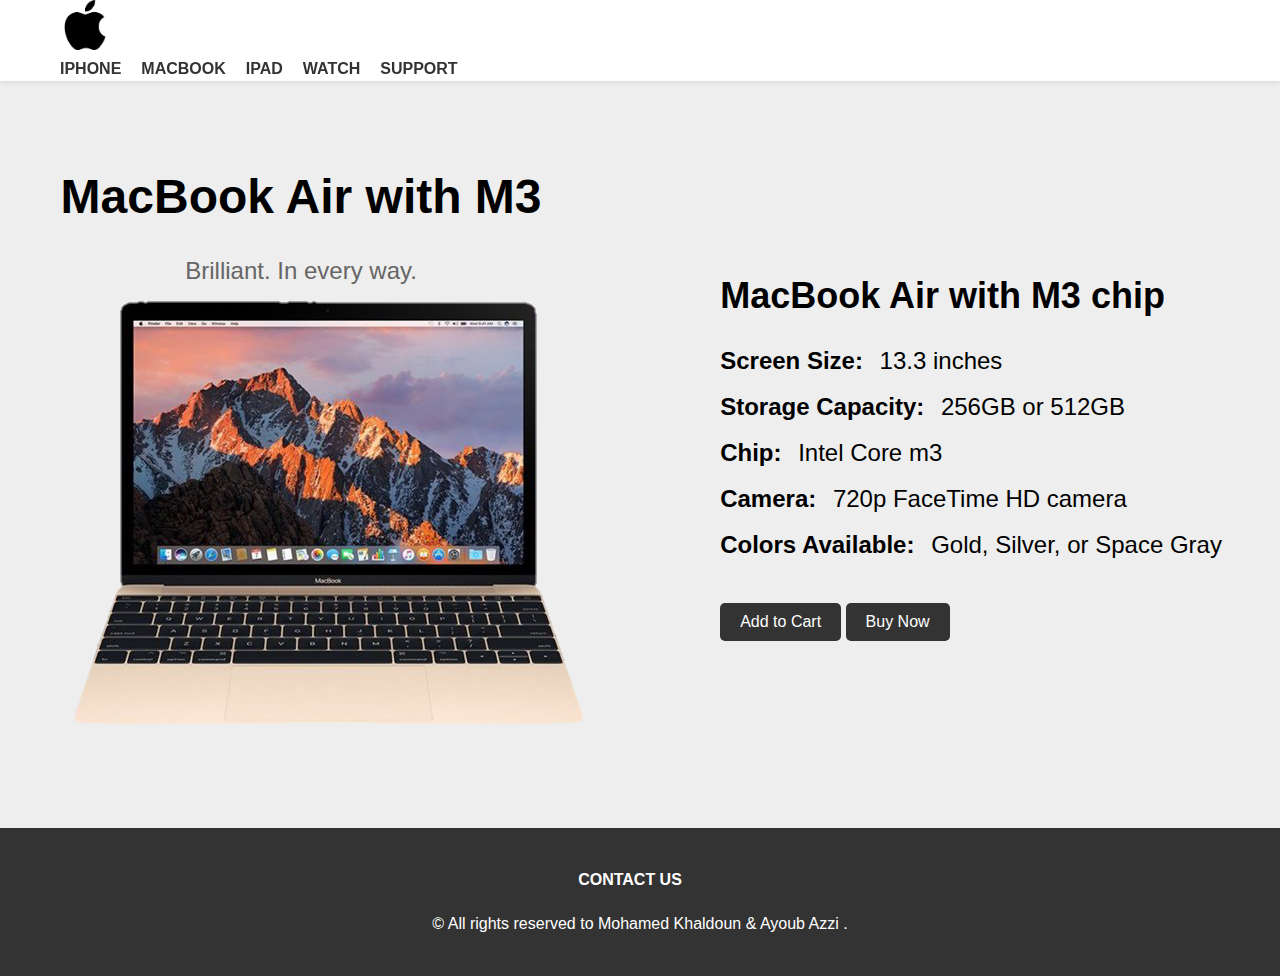
<file: mac 3.html>
<!DOCTYPE html>
<html lang="en">
<head>
	<meta charset="UTF-8">
	<meta name="viewport" content="width=device-width, initial-scale=1.0">
	<title>MacBook Air with M3</title>
	<link rel="stylesheet" href="index3.css">
</head>
<body>
	<header>
		<div class="container">
			<div class="logo">
				<img src="R.png" alt="Apple logo" style="filter: invert(1);">
			</div>
			<nav>
				<ul>
					<li><a href="#">iPhone</a></li>
					<li><a href="#">MacBook</a></li>
					<li><a href="#">iPad</a></li>
					<li><a href="#">Watch</a></li>
					<li><a href="#">Support</a></li>
				</ul>
			</nav>
		</div>
	</header>

	<main>
		<section class="hero">
			<div class="container">
				<div class="hero-text">
					<h1>MacBook Air with M3</h1>
					<p>Brilliant. In every way.</p>
				</div>
				<div class="hero-image">
					<img src="mac3.png" alt="iPhone XR">
				</div>
			</div>
		

		
			<div class="container">
				<div class="specs-text">
					<h2>MacBook Air with M3 chip</h2>
			<ul>
				<li><span>Screen Size:</span> 13.3 inches</li>
				<li><span>Storage Capacity:</span> 256GB or 512GB</li>
				<li><span>Chip:</span> Intel Core m3</li>
				<li><span>Camera:</span> 720p FaceTime HD camera</li>
				<li><span>Colors Available:</span> Gold, Silver, or Space Gray</li>
			</ul>
					<div class="button-container">
						<button>Add to Cart</button>
						<button>Buy Now</button>
					</div>
				</div>
				
			</div>
		</section>
	</main>

	<footer>
		<div class="container">
			<nav>
				<ul>
					<li><a href="#">Contact Us</a></li>
				</ul>
			</nav>
			<p>&copy; All rights reserved to Mohamed  Khaldoun & 	Ayoub Azzi .</p>
		</div>
	</footer>
</body>
</html>
</file>
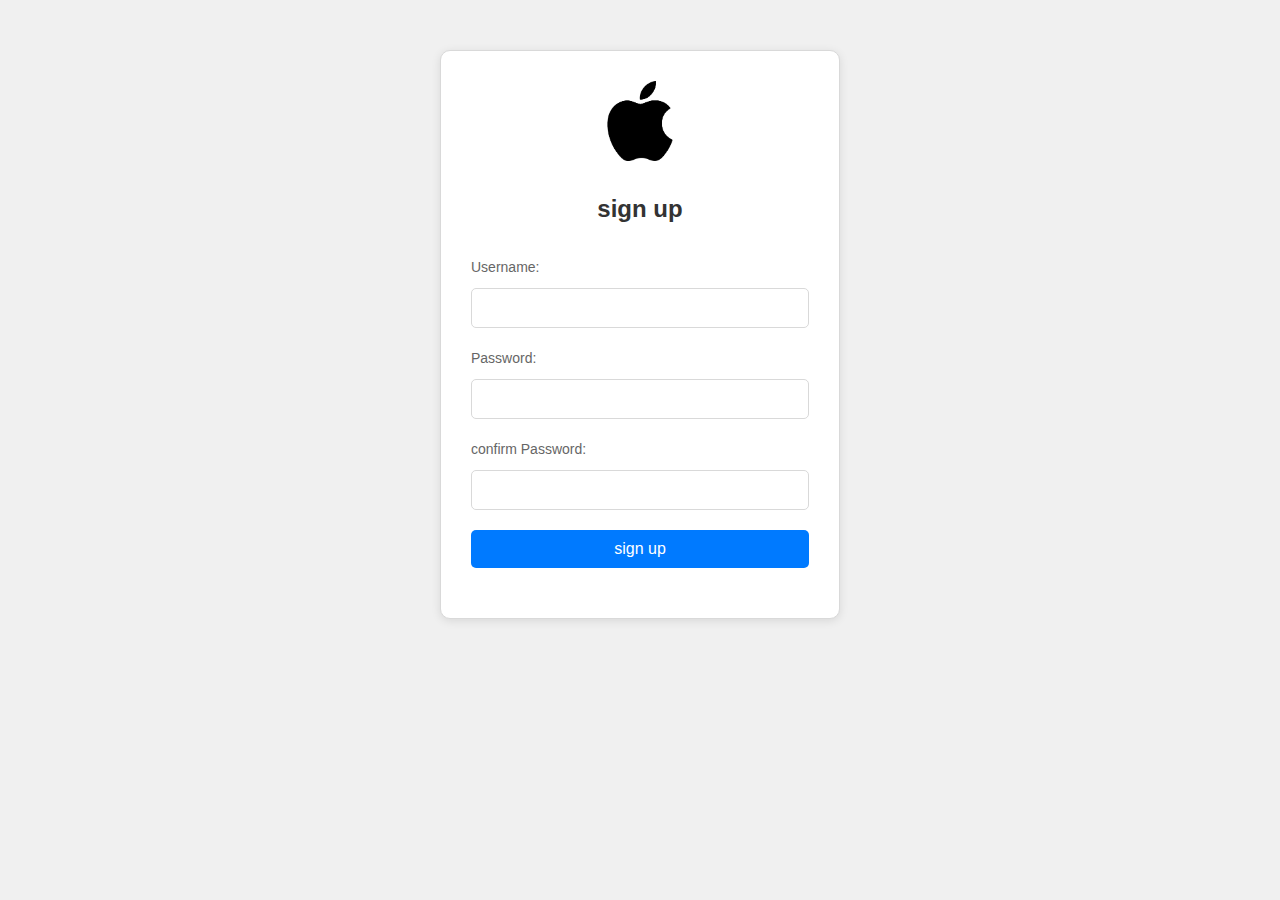
<file: sign up.html>
<!DOCTYPE html>
<html lang="en">
  <head>
    <meta charset="UTF-8">
    <title>Apple-style Login Form</title>
    <link rel="stylesheet" href="login.css">
  </head>
  <body>
    <div class="login-wrapper">
      <div class="login-icon-wrapper">
        <img src="R.png" alt="Apple logo" class="login-icon" style="filter: invert(1);"">
      </div>
      <h1>sign up</h1>
      <form>
        <label for="username">Username:</label>
        <input type="text" id="username" name="username" required>
        <label for="password">Password:</label>
        <input type="password" id="password" name="password" required>
        <label for="password">confirm Password:</label>
        <input type="password" id="password" name="password" required>
        <button type="submit">sign up</button>
      </form>
      <div class="login-footer">
        
        
      </div>
    </div>
  </body>
</html>
</file>
<file: cssfile.css>
/* Global styles */
* {
  box-sizing: border-box;
}
html {
  scroll-behavior: smooth;
}
main{
  background-color: lightgrey;
}

body {
  font-family: 'Helvetica Neue', sans-serif;
  margin: 0;
}

ul {
  list-style: none;
  padding: 0;
  margin: 0;
}

a {
  text-decoration: none;
  color: black;
}

button {
  border: none;
  cursor: pointer;
}

/* Header styles */
header {
  display: flex;
  justify-content: space-between;
  align-items: center;
  padding: 20px;
  background-color: #111;
}
/*footer styles*/
footer {
  color: #fff;
  justify-content: space-between;
  align-items: center;
  padding: 0px;
  background-color: #111;
}

header a img {
  height: 40px;
}

header nav ul {
  display: flex;
}

header nav li {
  margin-right: 20px;
}

header nav li:last-child {
  margin-right: 0;
}

header nav a {
  color: #fff;
  font-size: 18px;
  font-weight: bold;
}

header div {
  display: flex;
  align-items: center;
}

.explore {
  background-color: #fff;
  color: #111;
  padding: 12px 20px;
  font-size: 18px;
  font-weight: bold;
  border-radius: 30px;
  margin-right: 10px;
}

/* Hero styles */
.hero {
  background-image: url(https://www.apple.com/v/home/ee/images/heroes/iphone-12-pro-hero-202109_5y5p5y5py5y5.jpg);
  background-size: cover;
  background-position: center;
  color: #000;
  text-align: center;
  padding: 100px 20px;
}

.hero h1 {
  font-size: 48px;
  margin: 0;
}

.hero p {
  font-size: 24px;
  margin: 20px 0 0 0;
}
.buy {
  text-align: center;
  display: inline-block;
  padding: 12px 12px;
  background-color: black;
  border-radius: 200pc;
  color: white;
  text-decoration: none;
  font-size: 16px;
  border-radius: 4px;
  transition: .7s;
}
.buy:hover
{
  padding: 12px 12px;
  background: linear-gradient(90deg, #0000ff, #00ffea);
  transform: scale(1.1);
  padding: 12px 55px;
}
.buy a{
  color: white;
}
.social-icons {
  display: flex;
  justify-content: center;
  transition: 1s;
}
.social-icon {
  display: inline-block;
  margin: 0 10px;
  font-size: 30px;
  color: #333;
  transition: transform 0.3s ease-in-out;
}

.social-icon {
  display: inline-block;
  margin: 0 10px;
  font-size: 30px;
  color: #333;
  transition: transform 0.3s ease-in-out;
  animation: pulse 2s infinite;
}

.social-icons:hover {
  transform: scale(1.5);
}
@keyframes pulse {
  0% {
      transform: scale(0) rotate(0deg) skew(30deg);
  }
  50%,100% {
      transform: scale(1) rotate(360deg) skew(0deg);
  }
}


/* Category styles */
.category {
  padding: 50px;
}

.category h2 {
  font-size: 36px;
  margin: 0;
}

.category p {
  font-size: 18px;
  margin-bottom: 30px;
}

.category ul {
  display: flex;
  flex-wrap: wrap;
}

.category li {
  flex-basis: 33%;
  padding: 20px;
  text-align: center;
}

.category li a {
  display: flex;
  flex-direction: column;
  align-items: center;
  text-align: center;
}

/*.category li a img {
  width: 100%;
  height: 100%;
  height: auto;
}*/
.category li a img
{
  width: 100%;
  height: 100%;
  margin: 1pc;
}

.category li a h3 {
  font-size: 24px;
  margin: 20px 0 0 0;
}

.category li a p {
  font-size: 18px;
  margin: 10px;
  color: #777;
  margin-top: -11px;
}
</file>
<file: index3.css>
/* General styles */

* {
    margin: 0;
    padding: 0;
    box-sizing: border-box;
}

body {
    font-family: 'Helvetica Neue', sans-serif;
    font-size: 16px;
    line-height: 1.5;
}

.container {
    max-width: 1200px;
    margin: 0 auto;
    padding: 0 20px;
}

a {
    text-decoration: none;
    color: #333;
}

button {
    padding: 10px 20px;
    border: none;
    border-radius: 5px;
    background-color: #333;
    color: #fff;
    font-size: 16px;
    cursor: pointer;
    transition: all 0.3s ease;
}

button:hover {
    background-color: #fff;
    color: #333;
    border: 1px solid #333;
}

/* Header */

header {
    background-color: #fff;
    box-shadow: 0 1px 5px rgba(0, 0, 0, 0.1);
    position: sticky;
    top: 0;
    z-index: 1;
}

.logo img {
    height: 50px;
}

nav ul {
    list-style: none;
    display: flex;
}

nav li {
    margin-right: 20px;
}

nav a {
    font-size: 16px;
    font-weight: bold;
    text-transform: uppercase;
}

/* Hero section */

.hero {
    background-color: #eee;
    padding: 80px 0;
    display: flex;
    justify-content: center;
    align-items: center;
}

.hero-text {
    text-align: center;
    margin-right: 60px;
}

.hero-text h1 {
    font-size: 48px;
    font-weight: bold;
    margin-bottom: 20px;
}

.hero-text p {
    font-size: 24px;
    color: #666;
}

.hero-image img {
    max-width: 100%;
}

/* Specs section */

.specs {
    background-color: #fff;
    padding: 80px 0;
    display: flex;
    justify-content: center;
    align-items: center;
}

.specs-text {
}

.specs-text h2 {
    font-size: 36px;
    font-weight: bold;
    margin-bottom: 20px;
}

.specs-text ul {
    list-style: none;
    margin-bottom: 40px;
}

.specs-text ul li {
    font-size: 24px;
    margin-bottom: 10px;
}

.specs-text ul li span {
    font-weight: bold;
    margin-right: 10px;
}

.button-container {
    justify-content: space-between;
    align-items: center;
}

.specs-image img {
    max-width: 100%;
}

/* Footer */

footer {
    background-color: #333;
    color: #fff;
    padding: 40px 0;
    text-align: center;
}

footer nav ul {
    display: flex;
    justify-content: center;
    margin-bottom: 20px;
}

footer nav li {
    margin-right: 20px;
}

footer a {
    color: #fff;
    font-size: 16px;
}

footer p {
    font-size: 16px;
    margin-top: 20px;
}
</file>
<file: login.css>
/* Reset styles */
* {
    box-sizing: border-box;
    margin: 0;
    padding: 0;
  }
  
  body {
    background-color: #f0f0f0;
    font-family: "Helvetica Neue", sans-serif;
    font-size: 16px;
    line-height: 1.5;
  }
  
  /* Login wrapper */
  .login-wrapper {
    background-color: #fff;
    border: 1px solid #d9d9d9;
    border-radius: 10px;
    box-shadow: 0px 2px 10px rgba(0, 0, 0, 0.1);
    margin: 50px auto;
    max-width: 400px;
    padding: 30px;
    text-align: center;
  }
  
  .login-wrapper h1 {
    color: #333;
    font-size: 24px;
    margin-bottom: 30px;
  }
  
  /* Form styles */
  form {
    display: flex;
    flex-direction: column;
  }
  
  label {
    color: #666;
    font-size: 14px;
    margin-bottom: 10px;
    text-align: left;
  }
  
  input[type="text"],
  input[type="password"] {
    border: 1px solid #d9d9d9;
    border-radius: 5px;
    font-size: 16px;
    padding: 10px;
    margin-bottom: 20px;
  }
  
  button[type="submit"] {
    background-color: #007aff;
    border: none;
    border-radius: 5px;
    color: #fff;
    cursor: pointer;
    font-size: 16px;
    padding: 10px;
    transition: background-color 0.3s ease;
  }
  
  button[type="submit"]:hover {
    background-color: #0062cc;
  }
  
  /* Login icon */
  .login-icon-wrapper {
    display: flex;
    justify-content: center;
    margin-bottom: 30px;
  }
  
  .login-icon {
    height: 80px;
  }
  
  /* Login footer */
  .login-footer {
    display: flex;
    align-items: center;
    justify-content: center;
    margin-top: 20px;
  }
  
  .login-footer img {
    height: 20px;
    margin-right: 5px;
  }
  
  .login-footer span {
    color: #666;
    font-size: 14px;
    text-decoration: underline
</file>
